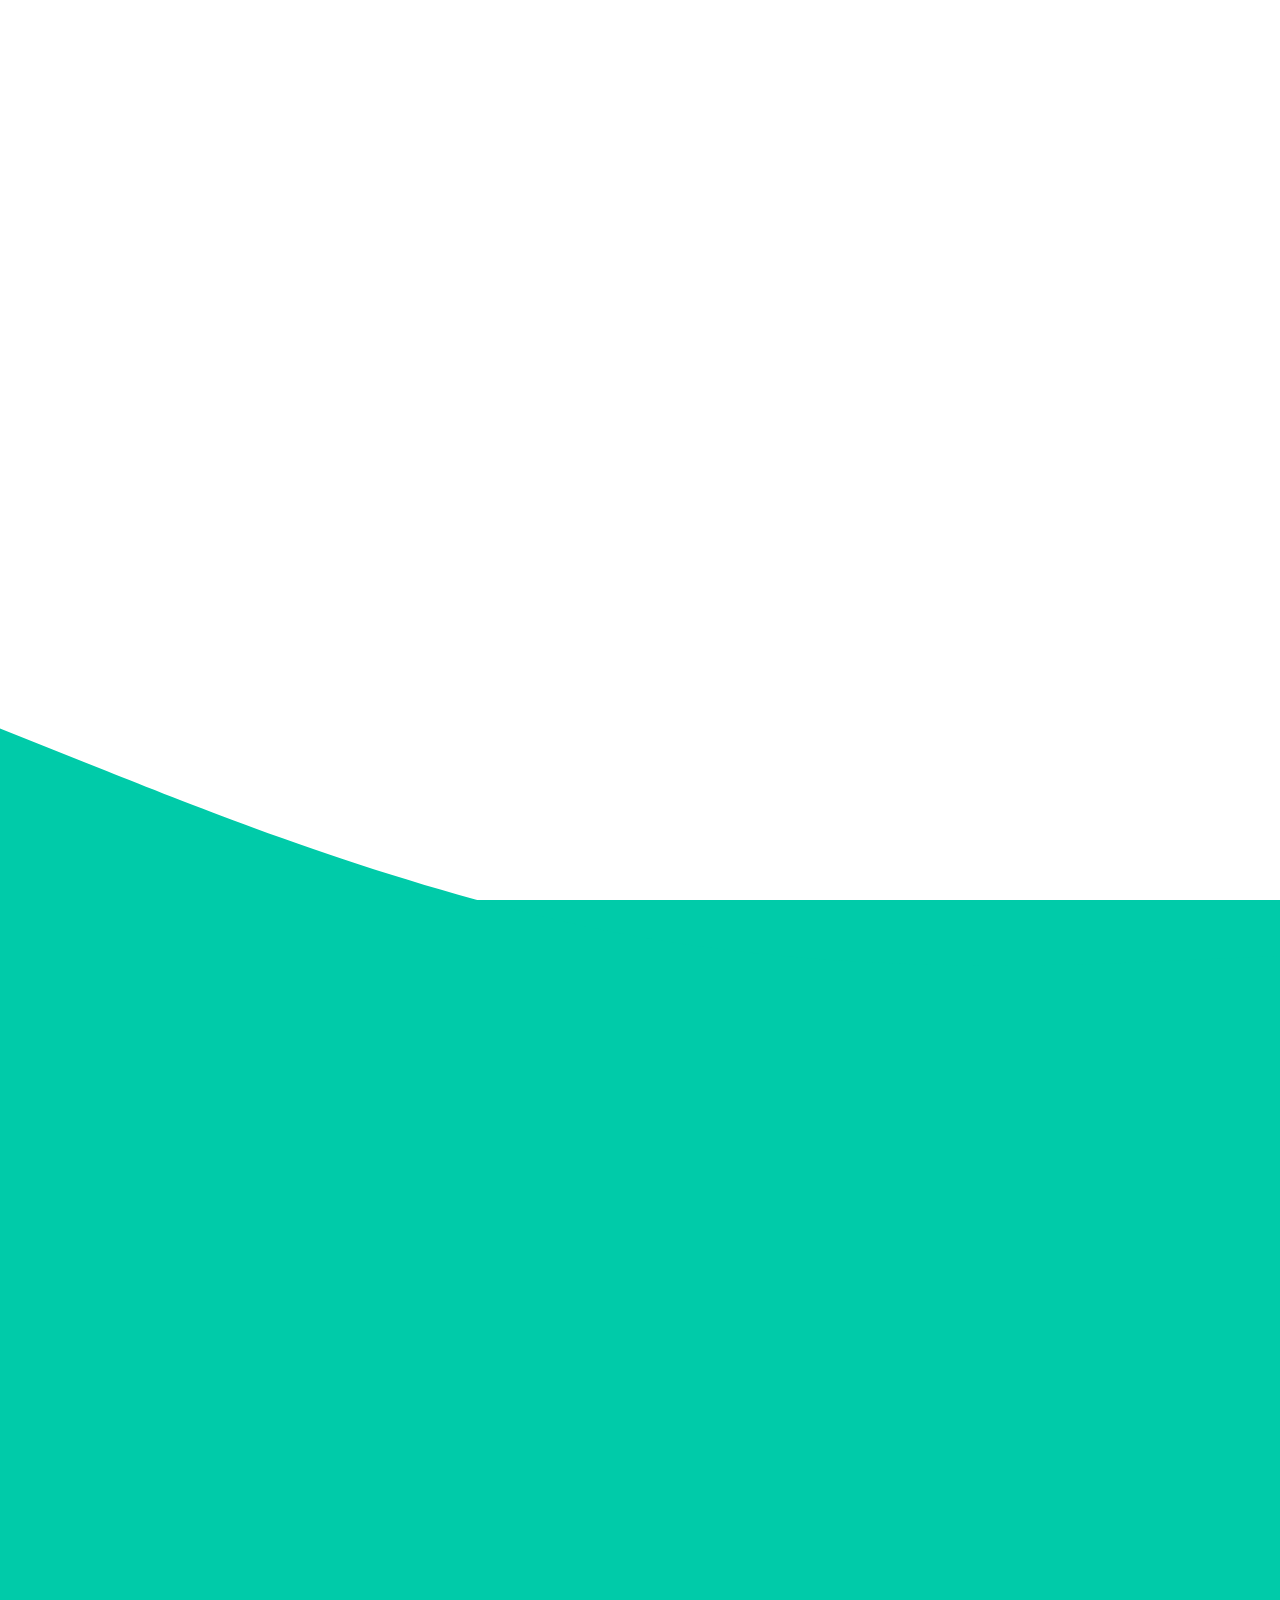
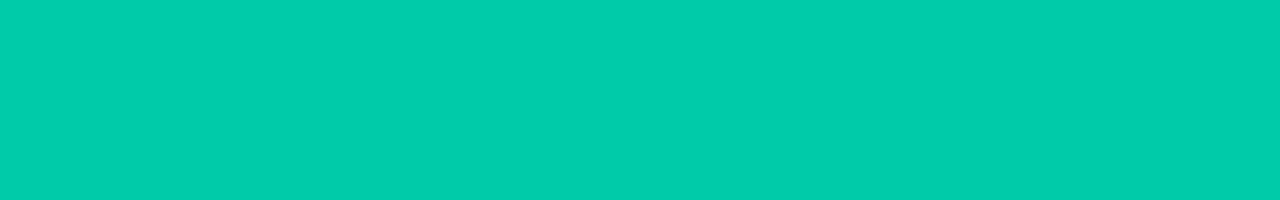
<file: waves.html>
<!DOCTYPE html>
<html lang="en">
<head>
    <meta charset="UTF-8">
    <meta http-equiv="X-UA-Compatible" content="IE=edge">
    <meta name="viewport" content="width=device-width, initial-scale=1.0">
    <title>Document</title>
    <style>
        *{
    margin: 0;
    padding: 0;
    box-sizing: border-box;
}
.home{
    width: 100%;
    height: 100vh;
    background-color: #fff;
}
.second{
    width: 100%;
    height: 100vh;
    background-color:#00cba9 ;
}
.second svg{
    position: relative;
    top: 100px;
}
.container{
    width: 100%;
    height: 200px;
    position: relative;
    top: -300px;
}
    </style>
</head>
<body>
    <div class="home">

    </div>
    <div class="second">
        <div class="container">
            <svg xmlns="http://www.w3.org/2000/svg" viewBox="0 0 1440 320"><path fill="#00cba9" fill-opacity="1" d="M0,32L120,80C240,128,480,224,720,266.7C960,309,1200,299,1320,293.3L1440,288L1440,320L1320,320C1200,320,960,320,720,320C480,320,240,320,120,320L0,320Z"></path></svg>

        </div>
    </div>
</body>
</html>
</file>
